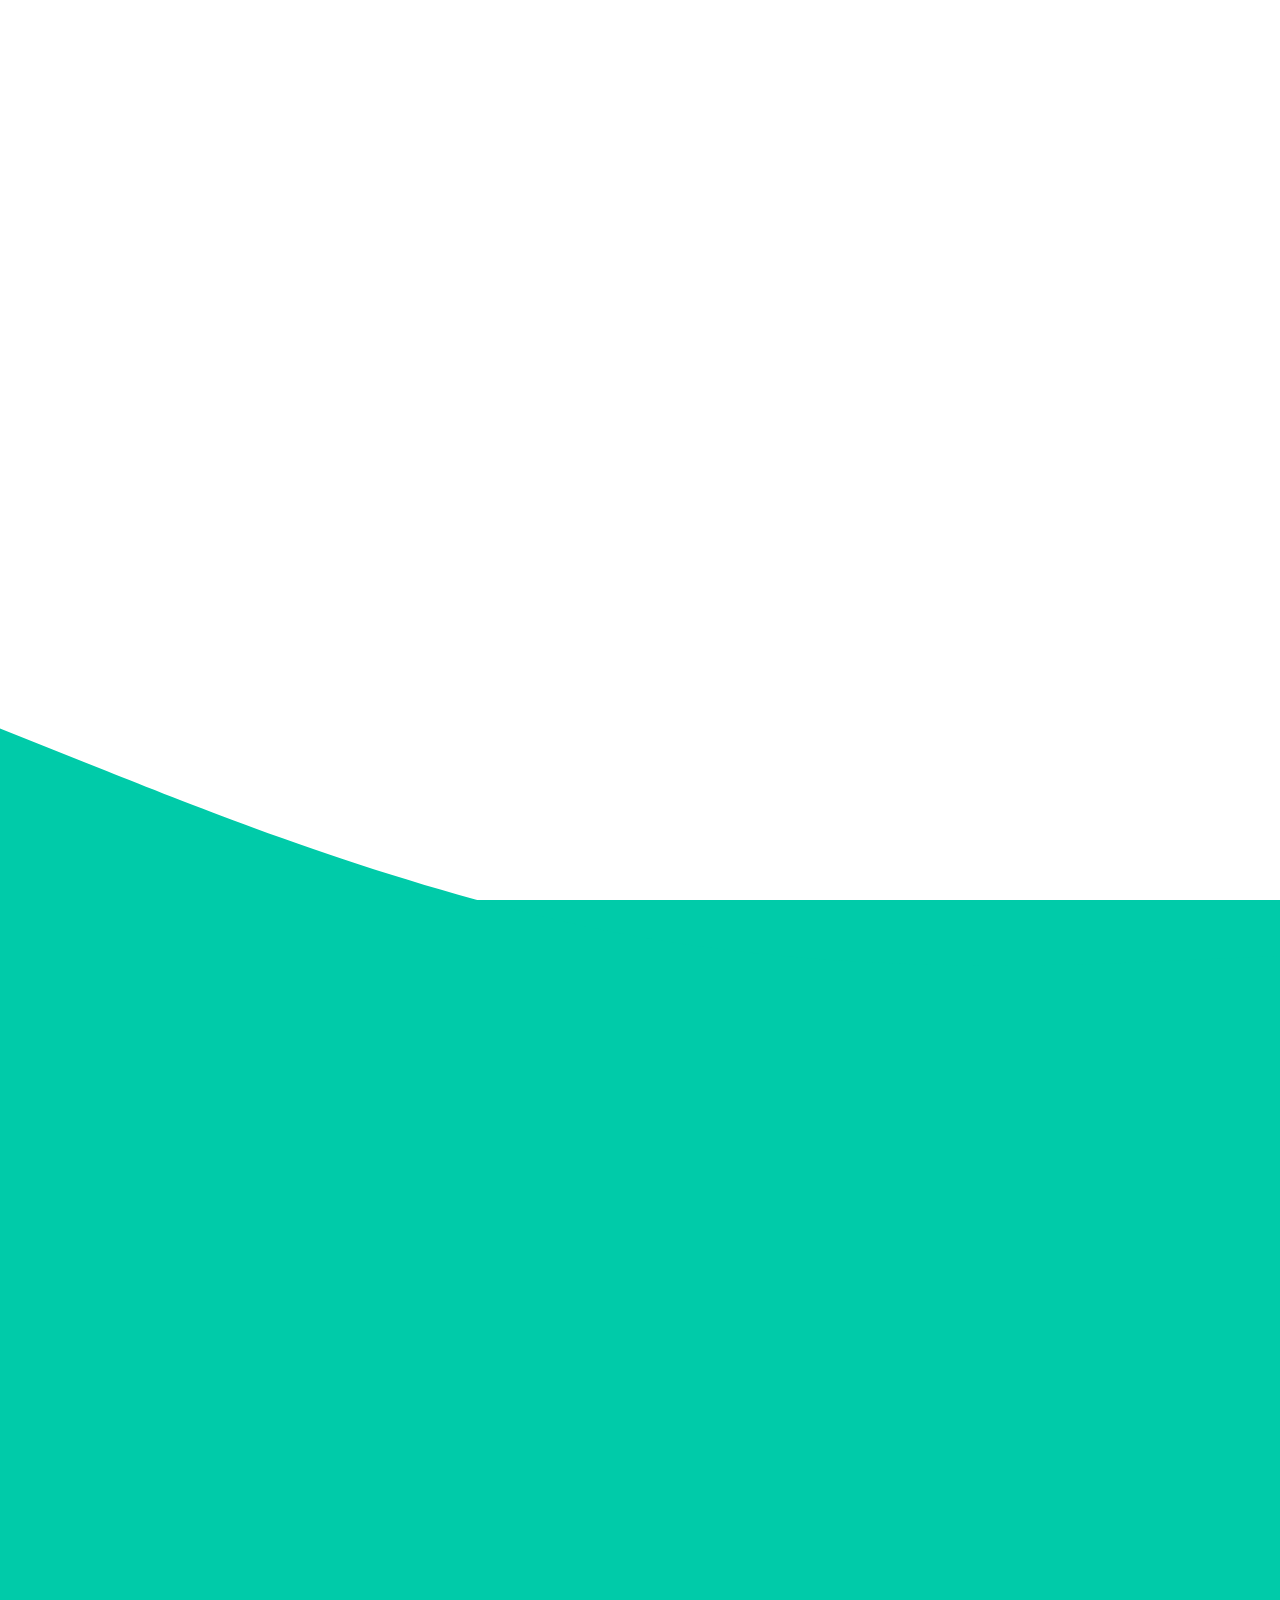
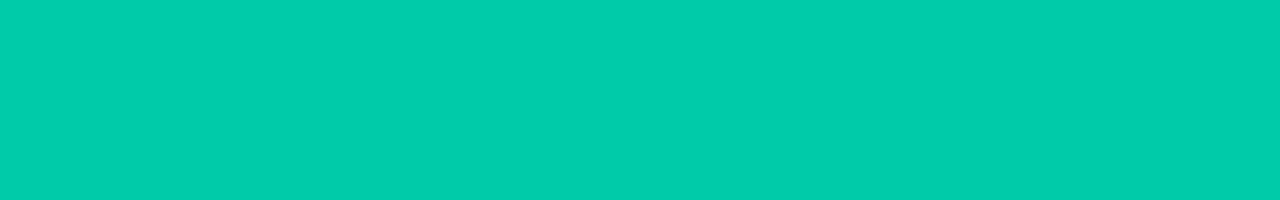
<file: waves.html>
<!DOCTYPE html>
<html lang="en">
<head>
    <meta charset="UTF-8">
    <meta http-equiv="X-UA-Compatible" content="IE=edge">
    <meta name="viewport" content="width=device-width, initial-scale=1.0">
    <title>Document</title>
    <style>
        *{
    margin: 0;
    padding: 0;
    box-sizing: border-box;
}
.home{
    width: 100%;
    height: 100vh;
    background-color: #fff;
}
.second{
    width: 100%;
    height: 100vh;
    background-color:#00cba9 ;
}
.second svg{
    position: relative;
    top: 100px;
}
.container{
    width: 100%;
    height: 200px;
    position: relative;
    top: -300px;
}
    </style>
</head>
<body>
    <div class="home">

    </div>
    <div class="second">
        <div class="container">
            <svg xmlns="http://www.w3.org/2000/svg" viewBox="0 0 1440 320"><path fill="#00cba9" fill-opacity="1" d="M0,32L120,80C240,128,480,224,720,266.7C960,309,1200,299,1320,293.3L1440,288L1440,320L1320,320C1200,320,960,320,720,320C480,320,240,320,120,320L0,320Z"></path></svg>

        </div>
    </div>
</body>
</html>
</file>
